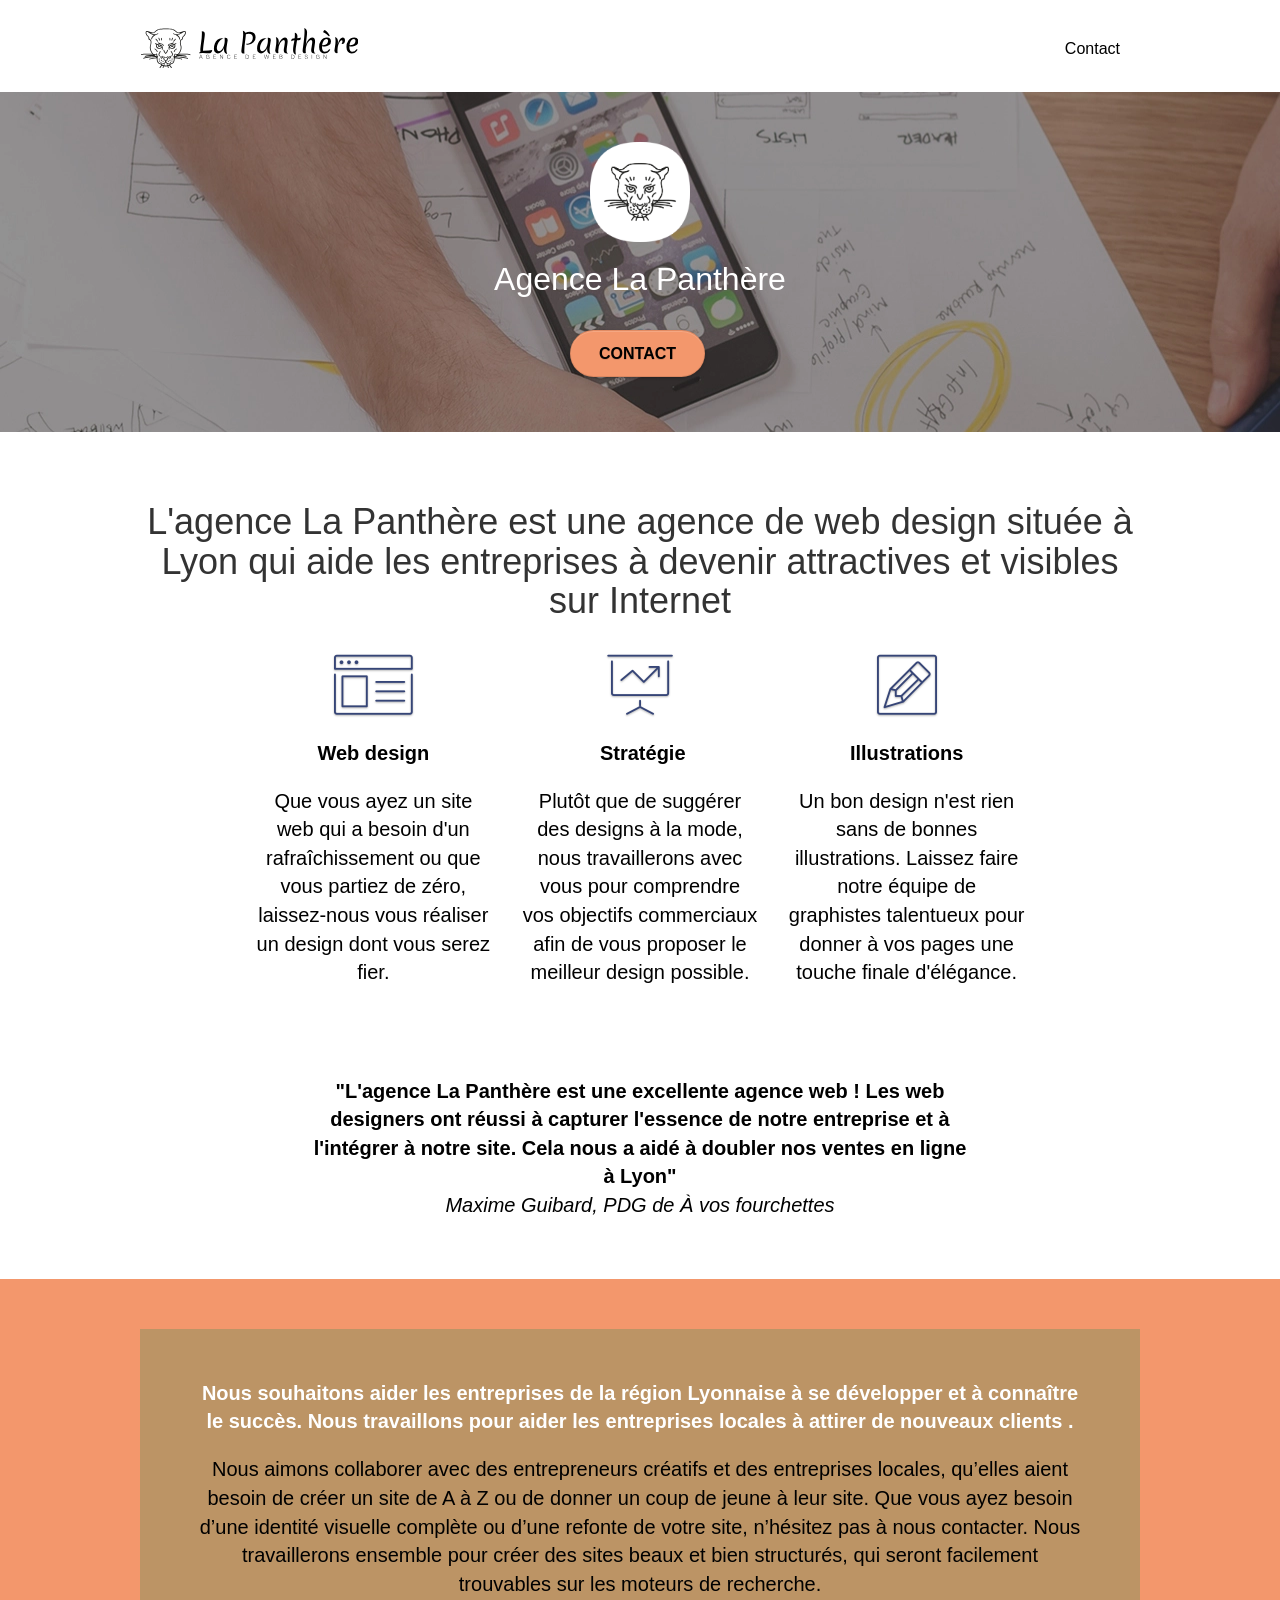
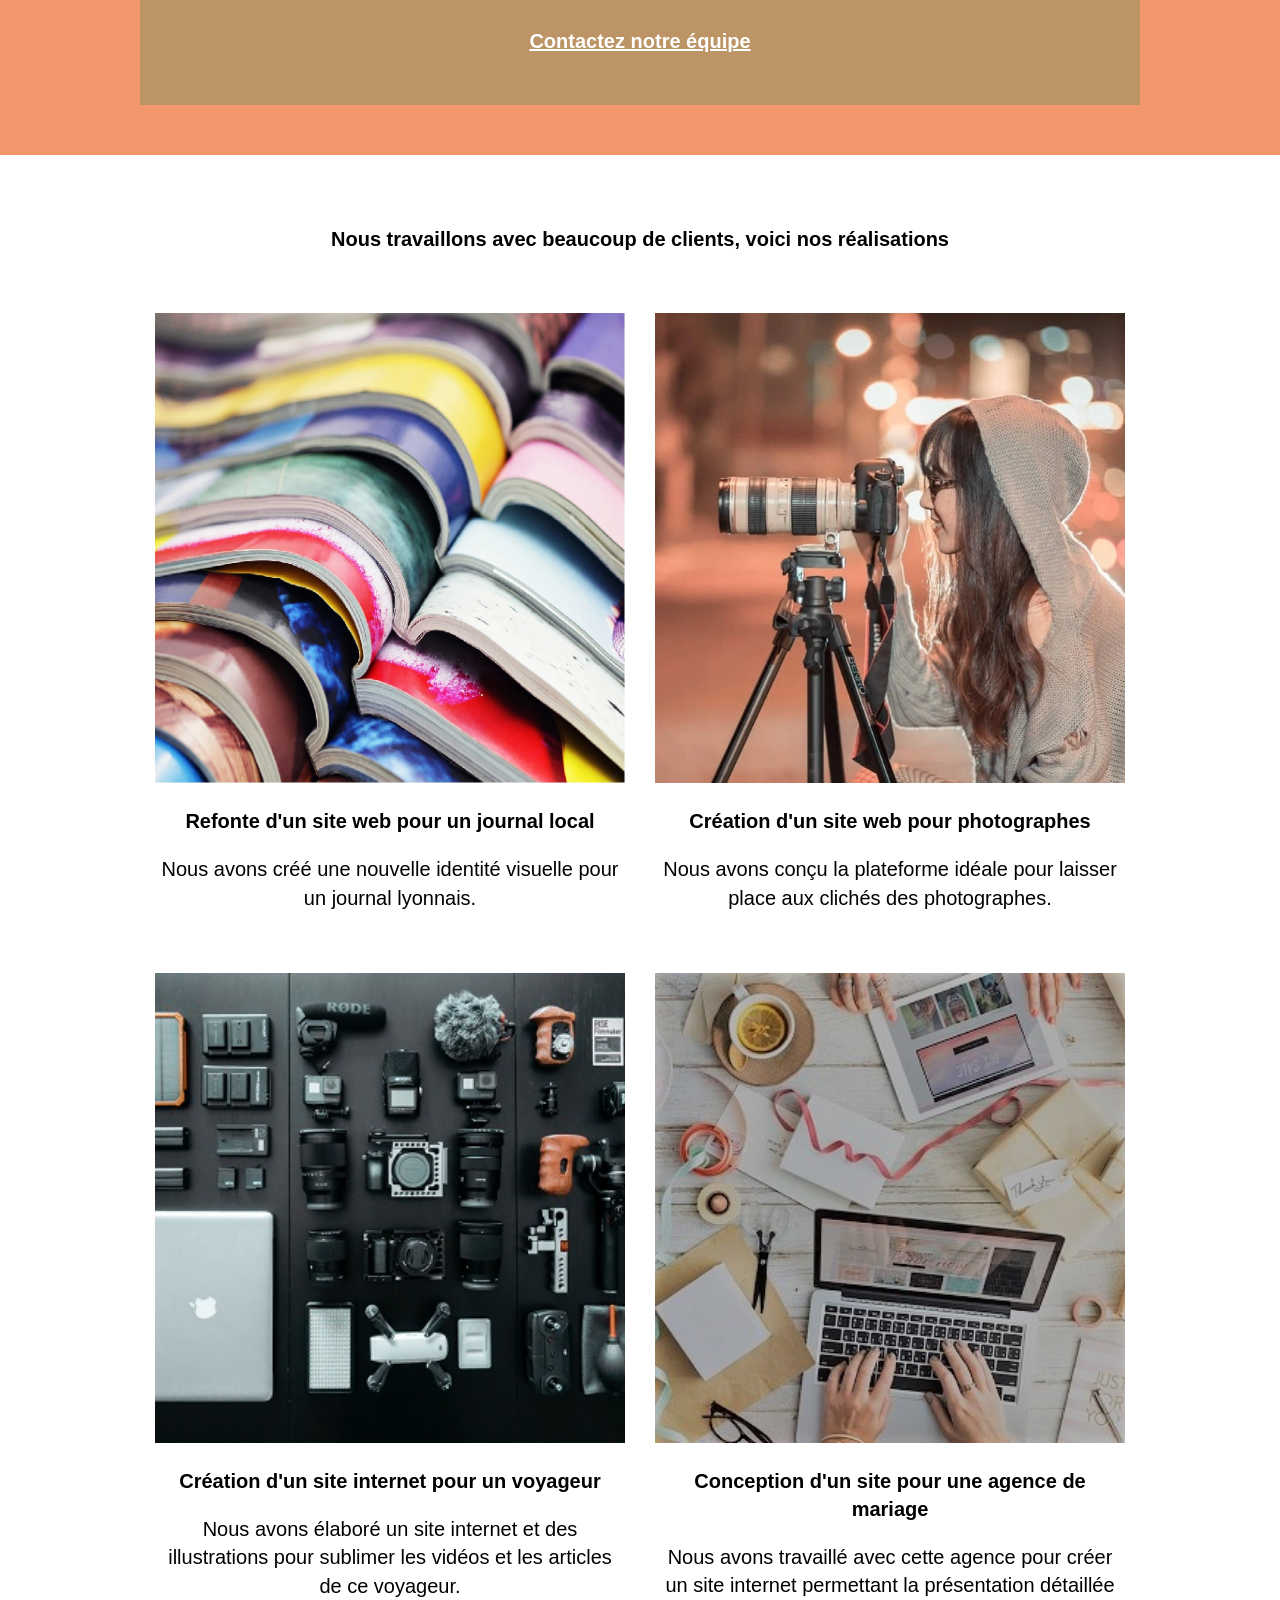
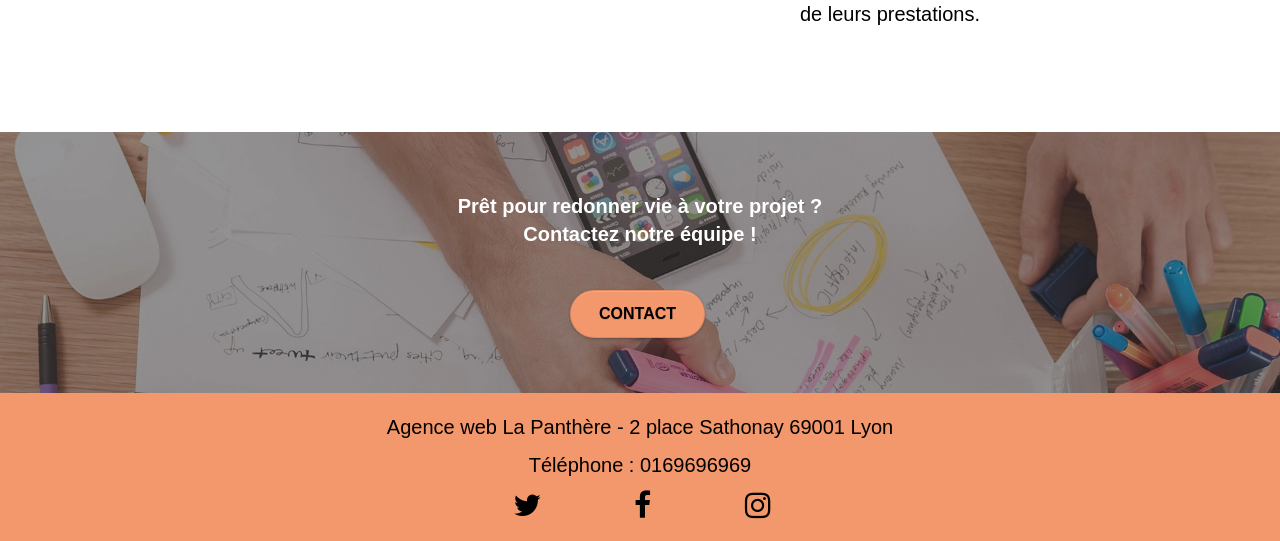
<file: index.html>
<!DOCTYPE html>
<!-- DOCTYPE était en minuscules -->
<html lang="fr">
  <!-- *1 La langue n'était pas spécifiée -->
  <head>
    <link rel="canonical" href="https://cedpint.github.io/LaPanthere/" />

    <!-- *2 *3 Ajouter le code Google Analytics dans dans la balise "head" + Google search console -->
    <meta charset="utf-8" />
    <!-- *4 Balise n'ayant pas trop d'utilité par contre important pour la localité, trop de mots clés identiques, ajout de a ville -->
    <meta
      name="keywords"
      content="agence web Lyon, création site web, site internet, agence design paris,"
    />

    <!-- *5 Une balise meta name avec un descriptif du site et sa localité ont été ajoutés -->
    <meta
      name="description"
      content="L'agence La Panthere est une agence de web design basée à Lyon qui aide les entreprises à devenir attractives et visibles sur Internet"
    />
    <meta
      name="viewport"
      content="width=device-width, initial-scale=1.0, viewport-fit=cover"
    />
    <link rel="shortcut icon" type="image/png" href="favicon.jpg" />

    <link rel="stylesheet" type="text/css" href="./css/bootstrap.css" />
    <link rel="stylesheet" type="text/css" href="style.css" />
    <link rel="stylesheet" type="text/css" href="./css/font-awesome.css" />
    <link rel="stylesheet" type="text/css" href="./css/et-line.css" />

    <script src="./js/jquery-2.1.0.js"></script>
    <script src="./js/bootstrap.js"></script>
    <script src="./js/blocs.js"></script>
    <script src="./js/jquery.touchSwipe.js" defer></script>
    <script src="./js/gmaps.js"></script>

    <title>Agence-La-Panthere</title>
    <!-- *6 Il y avait un point au lieu du nom de la page  -->

    <!-- Analytics -->

    <!-- Analytics END -->
  </head>
  <body>
    <!-- *7 Ajout d'un header qui était inexistant -->
    <header>
      <!-- Principal conteneur -->
      <div class="page-container">
        <!-- bloc-0 -->
        <div class="bloc bgc-white l-bloc" id="bloc-0">
          <div class="container bloc-sm">
            <nav class="navbar row">
              <div class="navbar-header">
                <!-- *8 INTERDIT BLACK-HAT
                <div class="keywords" style="color: #cccccc; font-size: 1px">
                Agence web à paris, stratégie web, web design, illustrations,
                design de site web, site web, web, internet, site internet, site
              </div> -->
                <a class="navbar-brand" href="index.html">
                  <img
                    src="img/agence-la-panthere-monochrome.svg"
                    alt="Logo agence la panthère"
                    height="40"
                  />
                </a>
                <!-- *9 INTERDIT BLACK-HAT 
                <div class="keywords" style="color: #cccccc; font-size: 1px">
                Agence web à paris, stratégie web, web design, illustrations,
                design de site web, site web, web, internet, site internet, site
              </div> -->

                <button
                  id="nav-toggle"
                  type="button"
                  class="ui-navbar-toggle navbar-toggle"
                  data-toggle="collapse"
                  data-target=".navbar-1"
                >
                  <span class="sr-only">Toggle navigation</span
                  ><span class="icon-bar"></span><span class="icon-bar"></span
                  ><span class="icon-bar"></span>
                </button>
              </div>

              <div
                class="collapse navbar-collapse navbar-1 special-dropdown-nav"
              >
                <ul class="site-navigation nav navbar-nav">
                  <!-- *10 INUTILE CAR NOUS SOMMES DEJA SUR L'ACCUEIL
                  <li>
                    <a href="index.html">Accueil</a>
                  </li>-->
                  <li>
                    <!-- *11 "page2" remplacé par "contact" -->
                    <a href="contact.html">Contact</a>
                  </li>
                </ul>
              </div>
            </nav>
          </div>
        </div>
        <!-- bloc-0 END -->
      </div>
    </header>
    <!-- bloc-1-presentation -->
    <div
      class="bloc bgc-dark-slate-blue bg-banniere d-bloc bg-t-edge bloc-bg-texture texture-paper b-parallax"
      id="bloc-1-hero"
    >
      <div class="container bloc-lg">
        <div class="row tight-width-whitespace">
          <div class="col-sm-12">
            <img
              src="img/logo.png"
              class="center-block image-resize-mode"
              width="100"
              alt="Agence La Panthère, agence web paris, création logo paris"
            />
            <h1 class="text-center hero-bloc-text tc-white">
              Agence La Panthère
            </h1>
            <!-- Répétitif car lien redirection redondant + très rare de voir un "Contact" dès le haut du site-->
            <div class="text-center">
              <a
                href="contact.html"
                class="btn btn-lg btn-clean btn-rd cta-hero btn-atomic-tangerine"
                id="cta-hero"
                >Contact</a
              >
            </div>
          </div>
        </div>
      </div>
    </div>
    <!-- bloc-1-presentation END -->

    <!-- bloc-2-services -->
    <div class="bloc bgc-white l-bloc" id="bloc-2-services">
      <div class="container bloc-md">
        <div class="row">
          <div class="col-sm-12 text-center">
            <h1>
              <!-- *12 Il y avait une image à la place du texte + ajout de "située à Lyon" -->
              L'agence La Panthère est une agence de web design située à Lyon
              qui aide les entreprises à devenir attractives et visibles sur
              Internet
            </h1>
          </div>
        </div>
        <div class="row voffset-lg med-width-whitespace">
          <div class="col-sm-4">
            <div class="text-center">
              <span
                class="et-icon-browser sm-shadow icon-dark-slate-blue icons icon-lg"
              ></span>
            </div>
            <h2 class="mg-md text-center">Web design</h2>
            <!-- *13 J'ai remplacé les h3 par des h2 -->
            <p class="text-center">
              Que vous ayez un site web qui a besoin d'un rafraîchissement ou
              que vous partiez de zéro, laissez-nous vous réaliser un design
              dont vous serez fier.
            </p>
          </div>
          <div class="col-sm-4">
            <div class="text-center">
              <span
                class="et-icon-presentation sm-shadow icon-dark-slate-blue icons icon-lg"
              ></span>
            </div>
            <h2 class="mg-md text-center">&nbsp;Stratégie</h2>
            <p class="text-center">
              Plutôt que de suggérer des designs à la mode, nous travaillerons
              avec vous pour comprendre vos objectifs commerciaux afin de vous
              proposer le meilleur design possible.<br />
            </p>
          </div>
          <div class="col-sm-4">
            <div class="text-center">
              <span
                class="et-icon-edit sm-shadow icon-dark-slate-blue icons icon-lg"
              ></span>
            </div>
            <h2 class="mg-md text-center">Illustrations</h2>
            <p class="text-center">
              Un bon design n'est rien sans de bonnes illustrations. Laissez
              faire notre équipe de graphistes talentueux pour donner à vos
              pages une touche finale d'élégance.
            </p>
          </div>
        </div>
        <div class="row voffset-lg voffset">
          <div class="col-xs-12 col-md-8 col-md-offset-2 text-center">
            <!-- *14 Pas d'images de texte, ajout d'un texte
              <img
                alt="agence web, agence web paris, web design paris, stratégie web"
                src="img/citation.png"
              /> -->
            <p>
              <strong
                >"L'agence La Panthère est une excellente agence web ! Les web
                designers ont réussi à capturer l'essence de notre entreprise et
                à l'intégrer à notre site. Cela nous a aidé à doubler nos ventes
                en ligne à Lyon"</strong
              >
              <span>Maxime Guibard, PDG de À vos fourchettes</span>
            </p>
          </div>
        </div>
      </div>
    </div>
    <!-- bloc-2-services END -->

    <!-- bloc-3-what-i-do -->
    <div
      class="bloc tc-white bgc-atomic-tangerine bg-presentation d-bloc bloc-bg-texture texture-paper b-parallax"
      id="bloc-3-what-i-do"
    >
      <div class="container bloc-lg">
        <div class="row tight-width-whitespace black-background">
          <div class="col-sm-12">
            <h2 class="mg-md text-center tc-white">
              Nous souhaitons aider les entreprises de la région Lyonnaise à se
              développer et à connaître le succès. Nous travaillons pour aider
              les entreprises locales à attirer de nouveaux clients .<br />
            </h2>
            <p class="text-center white">
              Nous aimons collaborer avec des entrepreneurs créatifs et des
              entreprises locales, qu’elles aient besoin de créer un site de A à
              Z ou de donner un coup de jeune à leur site. Que vous ayez besoin
              d’une identité visuelle complète ou d’une refonte de votre site,
              n’hésitez pas à nous contacter. Nous travaillerons ensemble pour
              créer des sites beaux et bien structurés, qui seront facilement
              trouvables sur les moteurs de recherche.
              <br /><br /><a class="ltc-white bold-link" href="contact.html"
                >Contactez notre équipe</a
              ><br />
            </p>
          </div>
        </div>
      </div>
    </div>
    <!-- bloc-3-what-i-do END -->

    <!-- bloc-4-portfolio -->
    <div
      class="bloc bgc-white bg-lines-h2-bg bg-repeat l-bloc"
      id="bloc-4-portfolio"
    >
      <div class="container bloc-lg">
        <div class="row">
          <div class="col-sm-12 text-center">
            <!-- *15 Pas d'images de texte, ajout d'un texte 
                <img
                alt="agence web, agence web paris, web design paris, stratégie web"
                src="img/title2.png"
              />-->
            <h2>
              Nous travaillons avec beaucoup de clients, voici nos réalisations
            </h2>
          </div>
        </div>
        <div class="row tight-width-whitespace portfolio-row">
          <div class="col-sm-6">
            <a
              href="#"
              data-lightbox="img/1.webp"
              data-gallery-id="gallery-1"
              data-caption="Refonte d'un site web pour un journal local"
              data-frame="snapshot-lb"
              ><img
                src="img/1.webp"
                alt="paris web design logo agence web meilleure agence et refonte site web journal"
                class="img-responsive portfolio-thumb"
            /></a>
            <h2 class="mg-md text-center">
              Refonte d'un site web pour un journal local
            </h2>
            <p class="text-center">
              Nous avons créé une nouvelle identité visuelle pour un journal
              lyonnais.
            </p>
          </div>
          <div class="col-sm-6">
            <a
              href="#"
              data-lightbox="img/2.webp"
              data-gallery-id="gallery-1"
              data-caption="Création d'un site web pour photographes"
              data-frame="snapshot-lb"
              ><img
                src="img/2.webp"
                class="img-responsive portfolio-thumb"
                alt="paris web design logo agence web meilleure agence, Création d'un site web pour photographes"
            /></a>
            <h2 class="mg-md text-center">
              Création d'un site web pour photographes
            </h2>
            <p class="text-center">
              Nous avons conçu la plateforme idéale pour laisser place aux
              clichés des photographes.
            </p>
          </div>
        </div>
        <div class="row tight-width-whitespace portfolio-row">
          <div class="col-sm-6">
            <a
              href="#"
              data-lightbox="img/3.webp"
              data-gallery-id="gallery-1"
              data-caption="Création d'un site internet pour un voyageur"
              data-frame="snapshot-lb"
              ><img
                src="img/3.webp"
                class="img-responsive portfolio-thumb"
                alt="paris web design logo agence web meilleure agence, Création d'un site web pour voyageur"
            /></a>
            <h2 class="mg-md text-center">
              Création d'un site internet pour un voyageur
            </h2>
            <p class="text-center">
              Nous avons élaboré un site internet et des illustrations pour
              sublimer les vidéos et les articles de ce voyageur.
            </p>
          </div>
          <div class="col-sm-6">
            <a
              href="#"
              data-lightbox="img/4.webp"
              data-gallery-id="gallery-1"
              data-caption="Conception d'un site pour une agence de mariage"
              data-frame="snapshot-lb"
              ><img
                src="img/4.webp"
                class="img-responsive portfolio-thumb"
                alt="paris web design logo agence web meilleure agence, Création d'un site web pour agence de mariage"
            /></a>
            <h2 class="mg-md text-center">
              Conception d'un site pour une agence de mariage
            </h2>
            <p class="text-center">
              Nous avons travaillé avec cette agence pour créer un site internet
              permettant la présentation détaillée de leurs prestations.
            </p>
          </div>
        </div>
      </div>
    </div>
    <!-- bloc-4-portfolio END -->

    <!-- bloc-5-cta -->
    <div
      class="bloc bgc-dark-slate-blue bg-banniere d-bloc bloc-bg-texture texture-paper"
      id="bloc-5-cta"
    >
      <div class="container bloc-lg">
        <div class="row">
          <h2 class="mg-md text-center tc-white">
            Prêt pour redonner vie à votre projet ?<br />Contactez notre équipe
            !
          </h2>
          <div class="col-sm-12 text-center">
            <a
              href="contact.html"
              class="btn btn-atomic-tangerine btn-clean btn-rd btn-lg cta-hero"
              >Contact</a
            >
          </div>
        </div>
      </div>
    </div>
    <!-- bloc-5-cta END -->

    <!-- Footer - bloc-8 -->
    <div class="bloc bgc-atomic-tangerine d-bloc" id="bloc-8">
      <div class="container bloc-sm">
        <div class="row">
          <div class="col-sm-12">
            <p class="text-center white">
              Agence web La Panthère - 2 place Sathonay 69001 Lyon
            </p>
            <p class="text-center white">Téléphone : 0169696969</p>

            <div class="row row-no-gutters social">
              <div class="col-sm-3">
                <div class="text-center">
                  <!-- *16 Des titres ont été ajoutés car problème de liens vides
                      À therme il faudra mettre les bons liens au lieu du #-->
                  <a
                    class="social"
                    href="#"
                    aria-label="Compte Twitter Agence La Panthère"
                    ><span class="fa fa-twitter icon-md"></span
                  ></a>
                </div>
              </div>
              <div class="col-sm-3">
                <div class="text-center">
                  <a
                    class="social"
                    href="#"
                    aria-label="Compte Facebook Agence La Panthère"
                    ><span class="fa fa-facebook icon-md"></span
                  ></a>
                </div>
              </div>
              <!-- *17 Retiré car rien à voir avec les réseaux sociaux
                  <div class="col-sm-3">
                  <div class="text-center">
                    <a class="social" href="index.html"
                      ><span class="fa fa-dribbble icon-md"></span
                    ></a>
                  </div>
                </div> -->
              <div class="col-sm-3">
                <div class="text-center">
                  <a
                    class="social"
                    href="#"
                    aria-label="Compte Instagram Agence La Panthère"
                    ><span class="fa fa-instagram icon-md"></span
                  ></a>
                </div>
              </div>

              <!-- *18 Inutile
                <div class="keywords" style="color: #f3976c">
                  Agence web à paris, stratégie web, web design, illustrations,
                  design de site web, site web, web, internet, site internet,
                  site
                </div>
              </div>-->
              <!-- Inutiles 
              <div class="row">
                <div class="col-sm-4">
                  *19 Partenaires
                  <ul>
                    <li><a href="voiture.com">voiture.com</a></li>
                    <li><a href="pizza.com">pizza.com</a></li>
                    <li><a href="matoiture.com">matoiture.com</a></li>
                    <li><a href="immobilierseo.com">immobilierseo.com</a></li>
                  </ul>
                </div>
                <div class="col-sm-4">
                  *20 Annuaires liste 1
                  <ul>
                    <li><a href="annuaireagence.com">annuaireagence.com</a></li>
                    <li><a href="annuaireseo.com">annuaireseo.com</a></li>
                    <li>
                      <a href="annuairemarketing.com">annuairemarketing.com</a>
                    </li>
                    <li><a href="123seoture.com">123seo.com</a></li>
                    <li><a href="123site.com">123site.com</a></li>
                    <li>
                      <a href="annuairewordpress.com">annuairewordpress.com</a>
                    </li>
                    <li><a href="listeagence.com">listeagence.com</a></li>
                    <li>
                      <a href="meilleuresagencesparis.com"
                        >meilleuresagencesparis.com</a
                      >
                    </li>
                    <li><a href="listeseo.com">listeseo.com</a></li>
                  </ul>
                </div>
                <div class="col-sm-4">
                  Annuaires liste 2
                  <ul>
                    <li><a href="betterseo.com">betterseo.com</a></li>
                    <li><a href="ameliorerseo.com">ameliorerseo.com</a></li>
                    <li><a href="seojuicelien.com">seojuicelien.com</a></li>
                    <li><a href="meilleursliens.com">meilleursliens.com</a></li>
                    <li><a href="liensagogo.com">liensagogo.com</a></li>
                    <li><a href="backlink.com">backlink.com</a></li>
                    <li>
                      <a href="linkjuiceannuaire.com">linkjuiceannuaire.com</a>
                    </li>
                    <li>
                      <a href="remontersurgoogle.com">remontersurgoogle.com</a>
                    </li>
                    <li><a href="vraiseofiable.com">vraiseofiable.com</a></li>
                  </ul>
                </div>  
              </div>
            </div> -->
            </div>
          </div>
        </div>
      </div>
      <!-- Footer - bloc-8 END -->
    </div>
    <!-- Principal conteneur END -->
  </body>
</html>
</file>
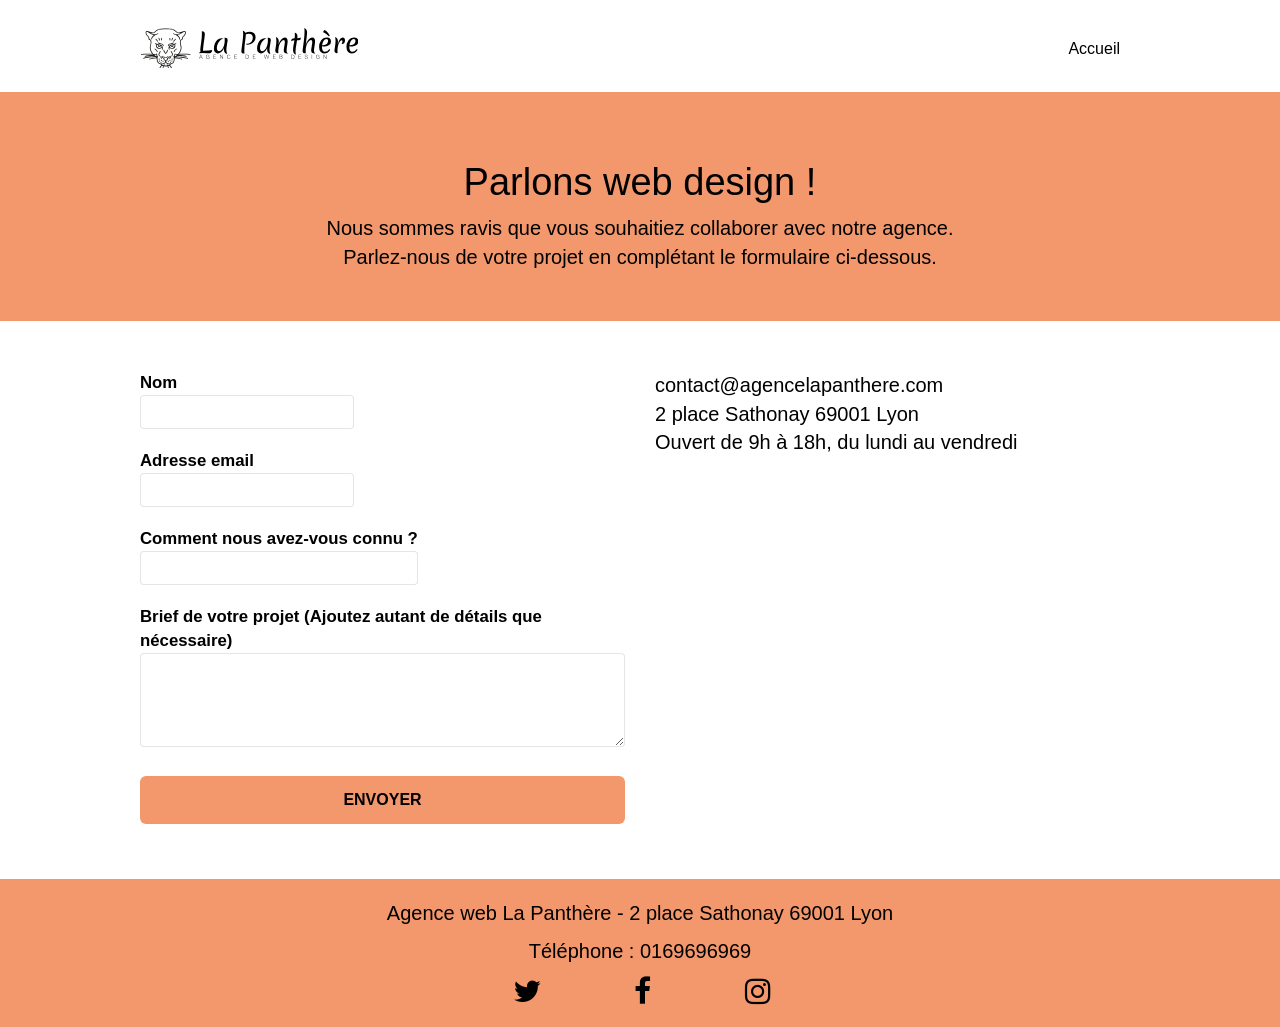
<file: contact.html>
<!DOCTYPE html>
<html lang="fr">
  <!-- *1 La langue n'était pas spécifiée -->
  <head>
    <link
      rel="canonical"
      href="https://cedpint.github.io/LaPanthere/contact.html"
    />

    <meta charset="utf-8" />
    <!-- *4 Balise n'ayant pas trop d'utilité par contre important pour la localité, trop de mots clés identiques, ajout de a ville -->
    <meta
      name="keywords"
      content="agence web Lyon, création site web, site internet, agence design"
    />
    <!-- *2 *3 Ajouter le code Google Analytics dans dans la balise "head" + Google search console -->

    <!-- *5 Ajout d'une description -->
    <meta
      name="description"
      content="Page contact de l'Agence web design La Panthère"
    />
    <meta
      name="viewport"
      content="width=device-width, initial-scale=1.0, viewport-fit=cover"
    />
    <link rel="shortcut icon" type="image/png" href="favicon.jpg" />

    <link rel="stylesheet" type="text/css" href="./css/bootstrap.css" />
    <link rel="stylesheet" type="text/css" href="style.css" />
    <link rel="stylesheet" type="text/css" href="./css/font-awesome.css" />
    <link rel="stylesheet" type="text/css" href="./css/et-line.css" />

    <script src="./js/jquery-2.1.0.js"></script>
    <script src="./js/bootstrap.js"></script>
    <script src="./js/blocs.js"></script>
    <script src="./js/jqBootstrapValidation.js"></script>
    <script src="./js/formHandler.js"></script>
    <title>Contact</title>
  </head>
  <body>
    <!-- Principal conteneur -->
    <div class="page-container">
      <!-- bloc-0 -->
      <div class="bloc bgc-white l-bloc" id="bloc-0">
        <div class="container bloc-sm">
          <nav class="navbar row">
            <div class="navbar-header">
              <!-- *8 INTERDIT BLACK-HAT
                <div class="keywords" style="color: #cccccc; font-size: 1px">
                Agence web à paris, stratégie web, web design, illustrations,
                design de site web, site web, web, internet, site internet, site
              </div> -->
              <a class="navbar-brand" href="index.html"
                ><img
                  src="img/agence-la-panthere-monochrome.svg"
                  alt="Logo agence la panthère"
                  height="40"
              /></a>
              <!-- *9 INTERDIT BLACK-HAT 
                <div class="keywords" style="color: #cccccc; font-size: 1px">
                Agence web à paris, stratégie web, web design, illustrations,
                design de site web, site web, web, internet, site internet, site
              </div> -->

              <button
                id="nav-toggle"
                type="button"
                class="ui-navbar-toggle navbar-toggle"
                data-toggle="collapse"
                data-target=".navbar-1"
              >
                <span class="sr-only">Accueil</span
                ><span class="icon-bar"></span><span class="icon-bar"></span
                ><span class="icon-bar"></span>
              </button>
            </div>
            <div class="collapse navbar-collapse navbar-1 special-dropdown-nav">
              <ul class="site-navigation nav navbar-nav">
                <li>
                  <a href="index.html">Accueil</a>
                </li>
                <!-- *10 Inutile car nous sommes déjà sur la page contact
                <li> 
                  <a href="contact.html">Contact</a>
                </li> -->
              </ul>
            </div>
          </nav>
        </div>
      </div>
      <!-- bloc-0 END -->

      <!-- bloc-6 -->
      <div
        class="bloc bg-dots-bg bg-repeat bgc-atomic-tangerine d-bloc bloc-bg-texture texture-paper"
        id="bloc-6"
      >
        <div class="container bloc-lg">
          <div class="row">
            <div class="col-sm-12">
              <h1 class="text-center hero-bloc-text tc-black">
                Parlons web design !
              </h1>
              <p class="text-center mg-lg tc-black tight-width-whitespace">
                Nous sommes ravis que vous souhaitiez collaborer avec notre
                agence.<br />
                Parlez-nous de votre projet en complétant le formulaire
                ci-dessous.
              </p>
            </div>
          </div>
        </div>
      </div>
      <!-- bloc-6 END -->

      <!-- bloc-7 -->
      <div class="bloc bgc-white l-bloc" id="bloc-7">
        <div class="container bloc-lg">
          <div class="row">
            <div class="col-sm-6">
              <form id="form_1" novalidate>
                <!-- *21 Les labels étaient mal écrits -->

                <div class="form-group">
                  <label>
                    Nom
                    <input id="name" class="form-control" required />
                  </label>
                </div>

                <div class="form-group">
                  <label>
                    Adresse email
                    <input
                      id="email"
                      class="form-control"
                      type="email"
                      required
                    />
                  </label>
                </div>

                <div class="form-group">
                  <label>
                    Comment nous avez-vous connu ?
                    <input
                      class="form-control"
                      type="email"
                      required
                      id="input_504"
                    />
                  </label>
                </div>

                <div class="form-group">
                  <label>
                    Brief de votre projet (Ajoutez autant de détails que
                    nécessaire)<br />
                    <textarea
                      id="message"
                      class="form-control"
                      rows="4"
                      cols="50"
                      required
                    >
                    </textarea>
                  </label>
                </div>

                <button
                  class="bloc-button btn btn-lg btn-block cta-hero btn-atomic-tangerine"
                  type="submit"
                >
                  Envoyer
                </button>
              </form>
            </div>

            <div class="col-sm-6">
              <p>
                contact@agencelapanthere.com<br />2 place Sathonay 69001 Lyon<br />Ouvert
                de 9h à 18h, du lundi au vendredi<br />
              </p>
            </div>
          </div>
        </div>
      </div>
      <!-- bloc-7 END -->

      <!-- ScrollToTop Button -->
      <button
        class="bloc-button btn btn-d scrollToTop"
        onclick="scrollToTarget('1')"
      >
        <span class="fa fa-chevron-up"></span>
      </button>
      <!-- ScrollToTop Button END-->

      <!-- Footer - bloc-8 -->
      <div class="bloc bgc-atomic-tangerine d-bloc" id="bloc-8">
        <div class="container bloc-sm">
          <div class="row">
            <div class="col-sm-12">
              <p class="text-center white">
                Agence web La Panthère - 2 place Sathonay 69001 Lyon
              </p>
              <p class="text-center white">Téléphone : 0169696969</p>

              <div class="row row-no-gutters social">
                <div class="col-sm-3">
                  <div class="text-center">
                    <!--  Des titres ont été ajoutés car problème de liens vides
                      À therme il faudra mettre les bons liens au lieu du #-->
                    <a
                      class="social"
                      href="#"
                      aria-label="Compte Twitter Agence La Panthère"
                      ><span class="fa fa-twitter icon-md"></span
                    ></a>
                  </div>
                </div>
                <div class="col-sm-3">
                  <div class="text-center">
                    <a
                      class="social"
                      href="#"
                      aria-label="Compte Facebook Agence La Panthère"
                      ><span class="fa fa-facebook icon-md"></span
                    ></a>
                  </div>
                </div>
                <!-- *22 Retiré car rien à voir avec les réseaux sociaux
                  <div class="col-sm-3">
                  <div class="text-center">
                    <a class="social" href="index.html"
                      ><span class="fa fa-dribbble icon-md"></span
                    ></a>
                  </div>
                </div> -->
                <div class="col-sm-3">
                  <div class="text-center">
                    <a
                      class="social"
                      href="#"
                      aria-label="Compte Instagram Agence La Panthère"
                      ><span class="fa fa-instagram icon-md"></span
                    ></a>
                  </div>
                </div>

                <!-- *4 Inutile
                <div class="keywords" style="color: #f3976c">
                  Agence web à paris, stratégie web, web design, illustrations,
                  design de site web, site web, web, internet, site internet,
                  site
                </div>
              </div>-->
                <!-- Inutiles 
              <div class="row">
                <div class="col-sm-4">
                  *19 Partenaires
                  <ul>
                    <li><a href="voiture.com">voiture.com</a></li>
                    <li><a href="pizza.com">pizza.com</a></li>
                    <li><a href="matoiture.com">matoiture.com</a></li>
                    <li><a href="immobilierseo.com">immobilierseo.com</a></li>
                  </ul>
                </div>
                <div class="col-sm-4">
                  *20 Annuaires liste 1
                  <ul>
                    <li><a href="annuaireagence.com">annuaireagence.com</a></li>
                    <li><a href="annuaireseo.com">annuaireseo.com</a></li>
                    <li>
                      <a href="annuairemarketing.com">annuairemarketing.com</a>
                    </li>
                    <li><a href="123seoture.com">123seo.com</a></li>
                    <li><a href="123site.com">123site.com</a></li>
                    <li>
                      <a href="annuairewordpress.com">annuairewordpress.com</a>
                    </li>
                    <li><a href="listeagence.com">listeagence.com</a></li>
                    <li>
                      <a href="meilleuresagencesparis.com"
                        >meilleuresagencesparis.com</a
                      >
                    </li>
                    <li><a href="listeseo.com">listeseo.com</a></li>
                  </ul>
                </div>
                <div class="col-sm-4">
                  Annuaires liste 2
                  <ul>
                    <li><a href="betterseo.com">betterseo.com</a></li>
                    <li><a href="ameliorerseo.com">ameliorerseo.com</a></li>
                    <li><a href="seojuicelien.com">seojuicelien.com</a></li>
                    <li><a href="meilleursliens.com">meilleursliens.com</a></li>
                    <li><a href="liensagogo.com">liensagogo.com</a></li>
                    <li><a href="backlink.com">backlink.com</a></li>
                    <li>
                      <a href="linkjuiceannuaire.com">linkjuiceannuaire.com</a>
                    </li>
                    <li>
                      <a href="remontersurgoogle.com">remontersurgoogle.com</a>
                    </li>
                    <li><a href="vraiseofiable.com">vraiseofiable.com</a></li>
                  </ul>
                </div>  
              </div>
            </div> -->
              </div>
            </div>
          </div>
        </div>
      </div>
      <!-- Footer - bloc-8 END -->
    </div>
    <!-- Principal conteneur END -->
  </body>
</html>
</file>
<file: style.css>
body {
  margin: 0;
  padding: 0;
  background: #fff;
  overflow-x: hidden;
  -webkit-font-smoothing: antialiased;
  -moz-osx-font-smoothing: grayscale;
}

/* Permet de centrer le logo dans le header 
nav {
  display: flex;
  justify-content: center;
  align-items: center;
  border: 5px solid black;
}*/

a,
button {
  transition: all 0.3s ease-in-out;
  outline: none !important;
}

a:hover {
  text-decoration: none;
  cursor: pointer;
}

#page-loading-blocs-notifaction {
  position: fixed;
  top: 0;
  bottom: 0;
  width: 100%;
  z-index: 100000;
  background: #ffffff url("img/pageload-spinner.gif") no-repeat center center;
}

.bloc {
  width: 100%;
  clear: both;
  background: 50% 50% no-repeat;
  padding: 0 50px;
  -webkit-background-size: cover;
  -moz-background-size: cover;
  -o-background-size: cover;
  background-size: cover;
  position: relative;
}

.bloc .container {
  display: block;
  padding-left: 0;
  padding-right: 0;
}

.bloc img {
  object-fit: cover;
}

.bloc-lg {
  /* Texte mis en noir plus armonieux */
  color: black;
  padding: 50px 50px;
}

.bloc-md {
  /* Texte mis en noir plus armonieux */
  color: black;
  padding: 50px;
}

.bloc-sm {
  padding: 20px 50px;
}

.bg-center,
.bg-l-edge,
.bg-r-edge,
.bg-t-edge,
.bg-b-edge,
.bg-tl-edge,
.bg-bl-edge,
.bg-tr-edge,
.bg-br-edge,
.bg-repeat {
  -webkit-background-size: auto !important;
  -moz-background-size: auto !important;
  -o-background-size: auto !important;
  background-size: auto !important;
}

.bg-repeat {
  background: repeat;
}

.bg-t-edge {
  background: top no-repeat;
}

.bloc-bg-texture::before {
  background-size: 2px 2px;
  position: absolute;
  top: 0;
  bottom: 0;
  left: 0;
  right: 0;
}

/* Retirer car léger problème d'opacité
.texture-paper::before {
  background: url("img/texture-paper.png");
  background-size: 280px 280px;
}*/

.b-parallax {
  background-attachment: fixed;
}

.d-bloc {
  color: rgba(255, 255, 255, 0.7);
}

.d-bloc button:hover {
  color: rgba(255, 255, 255, 0.9);
}

.d-bloc .icon-round,
.d-bloc .icon-square,
.d-bloc .icon-rounded,
.d-bloc .icon-semi-rounded-a,
.d-bloc .icon-semi-rounded-b {
  border-color: rgba(255, 255, 255, 0.9);
}

.d-bloc .divider-h span {
  border-color: rgba(255, 255, 255, 0.2);
}

.d-bloc .a-btn,
.d-bloc .navbar a,
.d-bloc .navbar-brand,
.d-bloc a .icon-sm,
.d-bloc a .icon-md,
.d-bloc a .icon-lg,
.d-bloc a .icon-xl,
.d-bloc h1 a,
.d-bloc h2 a,
.d-bloc h3 a,
.d-bloc h4 a,
.d-bloc h5 a,
.d-bloc h6 a,
.d-bloc p a {
  /* Problème de contraste lié à la couleur passage du blanc au noir*/
  color: black;
}

.d-bloc .a-btn:hover,
.d-bloc .navbar a:hover,
.d-bloc .navbar-brand:hover,
.d-bloc a:hover .icon-sm,
.d-bloc a:hover .icon-md,
.d-bloc a:hover .icon-lg,
.d-bloc a:hover .icon-xl,
.d-bloc h1 a:hover,
.d-bloc h2 a:hover,
.d-bloc h3 a:hover,
.d-bloc h4 a:hover,
.d-bloc h5 a:hover,
.d-bloc h6 a:hover,
.d-bloc p a:hover {
  color: rgba(255, 255, 255, 1);
}

.d-bloc .navbar-toggle .icon-bar {
  background: rgba(255, 255, 255, 1);
}

.d-bloc .btn-wire,
.d-bloc .btn-wire:hover {
  color: rgba(255, 255, 255, 1);
  border-color: rgba(255, 255, 255, 1);
}

.d-bloc .panel {
  color: rgba(0, 0, 0, 0.5);
}

.d-bloc .panel button:hover {
  color: rgba(0, 0, 0, 0.7);
}

.d-bloc .panel icon {
  border-color: rgba(0, 0, 0, 0.7);
}

.d-bloc .panel .divider-h span {
  border-color: rgba(0, 0, 0, 0.1);
}

.d-bloc .panel .a-btn {
  color: rgba(0, 0, 0, 0.6);
}

.d-bloc .panel .a-btn:hover {
  color: rgba(0, 0, 0, 1);
}

.d-bloc .panel .btn-wire,
.d-bloc .panel .btn-wire:hover {
  color: rgba(0, 0, 0, 0.7);
  border-color: rgba(0, 0, 0, 0.3);
}

.d-bloc .panel,
.l-bloc {
  color: rgba(0, 0, 0, 0.5);
}

.d-bloc .panel button:hover,
.l-bloc button:hover {
  color: rgba(0, 0, 0, 0.7);
}

.l-bloc .icon-round,
.l-bloc .icon-square,
.l-bloc .icon-rounded,
.l-bloc .icon-semi-rounded-a,
.l-bloc .icon-semi-rounded-b {
  border-color: rgba(0, 0, 0, 0.7);
}

.d-bloc .panel .divider-h span,
.l-bloc .divider-h span {
  border-color: rgba(0, 0, 0, 0.1);
}

.d-bloc .panel .a-btn,
.l-bloc .a-btn,
.l-bloc .navbar a,
.l-bloc .navbar-brand,
.l-bloc a .icon-sm,
.l-bloc a .icon-md,
.l-bloc a .icon-lg,
.l-bloc a .icon-xl,
.l-bloc h1 a,
.l-bloc h2 a,
.l-bloc h3 a,
.l-bloc h4 a,
.l-bloc h5 a,
.l-bloc h6 a,
.l-bloc p a {
  color: rgba(0, 0, 0, 0.6);
}

.d-bloc .panel .a-btn:hover,
.l-bloc .a-btn:hover,
.l-bloc .navbar a:hover,
.l-bloc .navbar-brand:hover,
.l-bloc a:hover .icon-sm,
.l-bloc a:hover .icon-md,
.l-bloc a:hover .icon-lg,
.l-bloc a:hover .icon-xl,
.l-bloc h1 a:hover,
.l-bloc h2 a:hover,
.l-bloc h3 a:hover,
.l-bloc h4 a:hover,
.l-bloc h5 a:hover,
.l-bloc h6 a:hover,
.l-bloc p a:hover {
  color: rgba(0, 0, 0, 1);
}

.l-bloc .navbar-toggle .icon-bar {
  color: rgba(0, 0, 0, 0.6);
}

.d-bloc .panel .btn-wire,
.d-bloc .panel .btn-wire:hover,
.l-bloc .btn-wire,
.l-bloc .btn-wire:hover {
  color: rgba(0, 0, 0, 0.7);
  border-color: rgba(0, 0, 0, 0.3);
}

.voffset {
  margin-top: 30px;
}

.voffset-lg {
  margin-top: 80px;
}

.row-no-gutters {
  display: flex;
  justify-content: space-evenly;
  padding-left: 5px;
  margin-right: 0;
  margin-left: 0;
}

.row.row-no-gutters > [class^="col-"],
.row.row-no-gutters > [class*=" col-"] {
  padding-right: 0;
  padding-left: 0;
}

#bloc-1-hero h1 {
  font-size: 32px;
}

.navbar {
  margin-bottom: 0;
  z-index: 1;
}

.navbar-brand {
  height: auto;
  padding: 3px 15px;
  font-size: 25px;
  font-weight: normal;
  font-weight: 600;
  line-height: 44px;
}

.navbar-brand img {
  max-height: 200px;
  margin: 0 5px 0 0;
  display: inline;
}

.navbar-brand img[src$="svg"] {
  min-width: 100px;
}

.nav-center .navbar-brand img {
  margin: 0;
}

.navbar .nav {
  padding-top: 2px;
  margin-right: -16px;
  float: right;
  z-index: 1;
}

.nav > li {
  float: left;
  margin-top: 4px;
  font-size: 16px;
}

.navbar-nav .open .dropdown-menu > li > a {
  text-align: inherit;
}

.nav > li a:hover,
.nav > li a:focus {
  background: transparent;
}

.navbar-toggle {
  margin: 10px 10px 0 0;
  border: 0px;
}

.navbar-toggle:hover {
  background: transparent !important;
}

.navbar-toggle .icon-bar {
  background-color: rgba(0, 0, 0, 0.5);
  width: 26px;
}

.nav-invert .navbar .nav {
  float: left;
}

.nav-invert .navbar-header,
.nav-invert .navbar-brand {
  float: right;
  position: relative;
  z-index: 2;
}

.row-tight-width-whitespace h1 {
  color: white;
}

/*#bloc-7 {
  display: flex;
  flex-direction: row;
  justify-content: center;
  border: 4px solid red;
}*/

.form-group {
  font-size: larger;
}

@media (min-width: 768px) {
  .site-navigation {
    position: absolute;
    top: 50%;
    right: 20px;
    transform: translate(0, -50%);
    -webkit-transform: translateY(-50%);
  }
  .nav > li .dropdown-menu a,
  .nav > li .dropdown-menu a:hover {
    color: #484848;
  }
  .nav-invert .site-navigation {
    left: 0;
    right: 0;
  }
  .nav-center {
    text-align: center;
  }

  /* Erreur de css il y avait un point qui trainait */
  .nav-center .navbar-header {
    width: 100%;
  }

  .nav-center .navbar-header,
  .nav-center .navbar-brand,
  .nav-center .nav > li {
    float: none;
    display: inline-block;
  }
  .nav-center .site-navigation {
    position: relative;
    width: 100%;
    right: 0;
    margin-right: 0px;
    margin-top: 20px;
  }
  .nav-center.mini-nav .navbar-toggle {
    float: none;
    margin: 10px auto 0;
  }
}

.nav > li > .dropdown a {
  text-decoration: none;
  background: none !important;
  display: block;
  padding: 14px 15px;
}

nav .caret {
  margin: 0 5px;
}

.dropdown-menu .dropdown-menu {
  top: -8px;
  left: 100%;
}

.dropdown-menu .dropmenu-flow-right {
  top: 100%;
  left: 0;
  margin-left: -1px;
  border-top-left-radius: 0;
  border-top-right-radius: 0;
}

.dropdown-menu .dropdown span {
  border: 4px solid black;
  border-top-color: transparent;
  border-right-color: transparent;
  border-bottom-color: transparent;
  margin: 6px -5px 0 0 !important;
  float: right;
}

.mg-md {
  margin-top: 10px;
  margin-bottom: 20px;
}

.mg-lg {
  margin-top: 10px;
  margin-bottom: 40px;
}

.btn {
  margin: 0 5px 5px 0;
}

.btn.pull-right {
  margin: 0 0 5px 5px;
}

.btn-d,
.btn-d:hover,
.btn-d:focus {
  color: #fff;
  background: rgba(0, 0, 0, 0.3);
}

button {
  outline: none !important;
}

.btn-rd {
  border-radius: 40px;
}

.btn-clean {
  border: 1px solid rgba(0, 0, 0, 0.08);
  border-bottom-color: rgba(0, 0, 0, 0.1);
  text-shadow: 0 1px 0 rgba(0, 0, 1, 0.1);
  box-shadow: 0 1px 3px rgba(0, 0, 1, 0.25),
    inset 0 1px 0 0 rgba(255, 255, 255, 0.15);
}

.icon-md {
  font-size: 30px !important;
}

.icon-lg {
  font-size: 60px !important;
}

.sm-shadow {
  text-shadow: 0 1px 2px rgba(0, 0, 0, 0.3);
}

.panel-sq,
.panel-sq .panel-heading,
.panel-sq .panel-footer {
  border-radius: 0;
}

.panel-rd {
  border-radius: 30px;
}

.panel-rd .panel-heading {
  border-radius: 29px 29px 0 0;
}

.panel-rd .panel-footer {
  border-radius: 0 0 29px 29px;
}

.form-control {
  border-color: rgba(0, 0, 0, 0.1);
  box-shadow: none;
}

.scrollToTop {
  width: 40px;
  height: 40px;
  position: fixed;
  bottom: 20px;
  right: 20px;
  opacity: 0;
  z-index: 500;
  transition: all 0.3s ease-in-out;
}

.scrollToTop span {
  margin-top: 6px;
}

.showScrollTop {
  font-size: 14px;
  opacity: 1;
}

a[data-lightbox] {
  position: relative;
  display: block;
  text-align: center;
}

a[data-lightbox]:hover::before {
  content: "+";
  font-family: "HelveticaNeue-Light", "Helvetica Neue Light", "Helvetica Neue",
    Helvetica, Arial;
  font-size: 32px;
  width: 50px;
  height: 50px;
  margin-left: -25px;
  border-radius: 50%;
  background: rgba(0, 0, 0, 0.6);
  color: #fff;
  font-weight: 100;
  z-index: 1;
  position: absolute;
  top: 50%;
  transform: translateY(-50%);
  -webkit-transform: translateY(-50%);
}

a[data-lightbox]:hover img {
  opacity: 0.6;
  -webkit-animation-fill-mode: none;
  animation-fill-mode: none;
}

#lightbox-modal {
  display: flex;
  align-items: center;
}

#lightbox-modal .modal-dialog {
  width: 90%;
  max-width: 900px;
  margin: 0 auto 0;
}

#lightbox-modal .modal-dialog img {
  max-height: 90vh;
  margin: 0 auto;
}

.lightbox-caption {
  padding: 20px;
  color: #fff;
  background: rgba(0, 0, 0, 0.5);
  position: absolute;
  left: 15px;
  right: 15px;
  bottom: 5px;
}

.close-lightbox {
  color: #fff;
  font-size: 30px;
  position: absolute;
  top: 20px;
  right: 20px;
  z-index: 20;
  background: rgba(0, 0, 0, 0.5);
  border: none;
  line-height: 30px;
  padding: 0 9px 5px;
  opacity: 0.3;
}

.close-lightbox:hover,
.next-lightbox:hover,
.prev-lightbox:hover {
  opacity: 1;
  color: #fff;
}

.next-lightbox,
.prev-lightbox {
  /* Changement de couleur vers l'orange pour cause de contaste + cohérence code couleur*/
  font-size: 20px;
  color: rgba(7, 7, 7, 0.9);
  background: #f3976c;
  transition: all 0.2s ease-in-out;
  position: absolute;
  top: 45%;
  z-index: 1;
  opacity: 0.8;
}

.next-lightbox {
  padding: 6px 8px 1px 13px;
  right: 25px;
}

.prev-lightbox {
  padding: 6px 13px 1px 10px;
  left: 25px;
}

.snapshot-lb .modal-body {
  padding-bottom: 45px;
}

.snapshot-lb .lightbox-caption {
  padding: 0;
  color: rgba(0, 0, 0, 0.5);
  background: none;
}

/* Weight des h2 plus grande */
h2 {
  font-weight: 900;
}

h1,
h3,
h4,
h5,
h6,
p,
label,
.btn,
a {
  font-family: "helvetica";
  color: black !important;
}

.container {
  max-width: 1000px;
}

.hero-bloc-text {
  font-size: 38px;
}

.hero-bloc-text-sub {
  font-size: 36px;
}

.statement-bloc-text {
  line-height: 26px;
  font-style: italic;
  font-size: 20px;
  text-align: center;
  font-weight: lighter;
  max-width: 520px;
  margin: auto auto auto auto;
}

/* La police était trop petite */
p {
  font-size: 20px;
}

.tight-width-whitespace {
  margin: auto;
}

.h1 {
  font-size: 20px;
  font-family: "Open Sans";
}

.cta-hero {
  margin-top: 22px;
  color: #ffffff !important;
  text-transform: uppercase;
  padding: 12px 28px 12px 28px;
  font-size: 16px;
  font-weight: 700;
}

.social {
  max-width: 400px;
  margin: auto auto auto auto;
}

/* Agrandissement police car petite + permet d'être centrée*/
h2 {
  font-size: 20px;
  line-height: 1.4em;
}

h3 {
  font-size: 15px;
  text-transform: uppercase;
  font-weight: 700;
  color: #333333 !important;
}

.med-width-whitespace {
  max-width: 800px;
  margin: auto auto auto auto;
  box-shadow: 0px 0px 0px #000000;
}

h1 {
  color: #333333 !important;
}

h4 {
  color: #333333 !important;
}

.icons {
  margin-bottom: 14px;
  margin-top: 24px;
}

.white {
  /* Problème de contraste couleur noire à la place du blanc */
  color: black !important;
}

.portfolio-thumb {
  margin-bottom: 24px;
}

.portfolio-row {
  margin-bottom: 44px;
  margin-top: 50px;
}

.avatar {
  box-shadow: 0px 4px 9px rgba(0, 0, 0, 0.3);
}

.black-background {
  background-color: rgba(165, 147, 99, 0.7);
  padding: 40px 40px 40px 40px;
}

.bold-link {
  font-weight: 900;
  text-decoration: underline !important;
}

.bgc-white {
  background-color: #ffffff;
}

.bgc-dark-slate-blue {
  background-color: #364577;
}

.bgc-atomic-tangerine {
  background-color: #f3976c;
}
/* Passage du blanc au noir car problème contraste */
.tc-white {
  color: white !important;
}

/* Passage du blanc au noir car problème contraste */
.tc-black {
  color: black !important;
}

.btn-atomic-tangerine {
  background: #f3976c;
  color: #000000 !important;
}

.btn-atomic-tangerine:hover {
  background: #c27956 !important;
  color: #ffffff !important;
}

.ltc-white {
  color: #ffffff !important;
}

.ltc-white:hover {
  /*Rappel de couleur ajusté à la place d'un gris*/
  color: black !important;
}

.ltc-atomic-tangerine {
  color: #f3976c !important;
}

.ltc-atomic-tangerine:hover {
  color: #c27956 !important;
}

.icon-dark-slate-blue {
  color: #364577 !important;
  border-color: #364577 !important;
}

/**Retiré car pas bon pour l'accesibilité (points en fond)
.bg-dots-bg {
  background-image: url("img/dots-bg.png");
}*/

/*Retiré car pas bon pour l'accesibilité (lignes) 
.bg-lines-h2-bg {
  background-image: url("img/lines-h2-bg.png");
}*/

.bg-banniere {
  background-image: url("img/agence-la-panthere.webp");
}

.bg-presentation {
  background-image: url("img/image-de-presentation.jpeg");
}

@media (max-width: 1024px) {
  .bloc {
    padding-left: 20px;
    padding-right: 20px;
  }
  .bloc.full-width-bloc,
  .bloc-tile-2.full-width-bloc .container,
  .bloc-tile-3.full-width-bloc .container,
  .bloc-tile-4.full-width-bloc .container {
    padding-left: 0;
    padding-right: 0;
  }
}

@media (max-width: 992px) and (min-width: 768px) {
  .navbar .nav {
    max-width: 80%;
  }

  .nav-center.navbar .nav {
    max-width: 100%;
  }
}

@media only screen and (min-width: 768px) and (max-width: 1024px) and (orientation: landscape) {
  .b-parallax {
    background-attachment: scroll;
  }
}

@media only screen and (min-width: 1024px) and (max-width: 1366px) and (-webkit-min-device-pixel-ratio: 1.5) {
  .b-parallax {
    background-attachment: scroll;
  }
}

@media (max-width: 991px) {
  .container {
    width: 90%;
  }
  .b-parallax {
    background-attachment: scroll;
  }
  .page-container,
  #hero-bloc {
    overflow-x: hidden;
    position: relative;
  }

  .bloc-group,
  .bloc-group .bloc {
    display: block;
    width: 100%;
  }
  .bloc-fill-screen .fill-bloc-top-edge,
  .bloc-fill-screen .fill-bloc-bottom-edge {
    padding: 0 20px;
  }
}

@media (max-width: 767px) {
  .navbar {
    display: block;
  }

  /*Size des h1 était trop grande*/
  h1 {
    font-size: 25px;
  }

  /*Size des p était trop petite*/
  p {
    font-size: 15px;
  }

  /* Centrage des photos plus aéré*/
  .portfolio-thumb {
    padding: 30px 30px;
  }

  /*Doublon sur la media querie ci-dessous*/
  .bloc-mob-center-text {
    text-align: center;
  }

  .page-container {
    overflow-x: hidden;
    position: relative;
  }
  h1,
  h2,
  h3,
  h4,
  h5,
  h6,
  p,
  #disqus_thread {
    padding-left: 10px !important;
    padding-right: 10px !important;
  }
  .b-parallax {
    background-attachment: scroll;
  }
  .navbar .nav {
    padding-top: 0;
    border-top: 1px solid rgba(0, 0, 0, 0.2);
    float: none !important;
  }
  .navbar.row {
    margin-left: 0;
    margin-right: 0;
  }
  .site-navigation {
    position: inherit;
    transform: none;
    -webkit-transform: none;
    -ms-transform: none;
  }
  .nav > li {
    margin-top: 0;
    border-bottom: 1px solid rgba(0, 0, 0, 0.1);
    background: rgba(0, 0, 0, 0.05);
    text-align: left;
    padding-left: 15px;
    width: 100%;
  }
  .nav > li:hover {
    background: rgba(0, 0, 0, 0.08);
  }
  .dropdown .dropdown a .caret {
    float: none;
    margin: 5px 0 0 10px !important;
    border: 4px solid black;
    border-bottom-color: transparent;
    border-right-color: transparent;
    border-left-color: transparent;
  }
  #hero-bloc .navbar .nav {
    background: rgba(0, 0, 0, 0.8);
  }
  #hero-bloc .navbar .nav a {
    color: rgba(255, 255, 255, 0.6);
  }
  .hero {
    padding: 50px 0;
  }
  .hero-nav {
    left: -1px;
    right: -1px;
  }
  .navbar-collapse {
    padding: 0;
    overflow-x: hidden;
    -webkit-box-shadow: none;
    box-shadow: none;
  }
  .navbar-brand img {
    max-height: 40px;
    width: auto;
  }
  .nav-invert .navbar-header {
    float: none;
    width: 100%;
  }
  .nav-invert .navbar-toggle {
    float: left;
    margin-left: 10px;
  }
  .bloc {
    padding-left: 0;
    padding-right: 0;
  }
  .bloc-xxl,
  .bloc-xl,
  .bloc-lg {
    padding: 40px 0;
  }

  .col-sm-12 p {
    color: black;
  }

  .bloc-sm,
  .bloc-md {
    padding-left: 0;
    padding-right: 0;
  }
  .bloc-tile-2 .container,
  .bloc-tile-3 .container,
  .bloc-tile-4 .container,
  .bloc-fill-screen .fill-bloc-top-edge,
  .bloc-fill-screen .fill-bloc-bottom-edge {
    padding-left: 0;
    padding-right: 0;
  }
  .a-block {
    padding: 0 10px;
  }
  .btn-dwn {
    display: none;
  }
  .voffset {
    margin-top: 5px;
  }
  .voffset-md {
    margin-top: 20px;
  }
  .voffset-lg {
    margin-top: 30px;
  }
  form {
    padding: 5px;
  }
  .close-lightbox {
    display: inline-block;
  }
  .blocsapp-device-iphone5 {
    background-size: 216px 425px;
    padding-top: 60px;
    width: 216px;
    height: 425px;
  }
  .blocsapp-device-iphone5 img {
    width: 180px;
    height: 320px;
  }
}

@media (max-width: 400px) {
  .bloc {
    padding-left: 0;
    padding-right: 0;
  }
}
/* Permet de centrer l'avis d'un client*/
.col-xs-12 p {
  display: flex;
  flex-direction: column;
}

/* Mis en italique pour citation*/
.col-xs-12 span {
  font-style: italic;
}
</file>
<file: css/et-line.css>
@font-face {
    font-family: et-line;
    src: url(../fonts/et-line.eot);
    src: url(../fonts/et-line.eot?#iefix) format('embedded-opentype'), url(../fonts/et-line.woff) format('woff'), url(../fonts/et-line.ttf) format('truetype'), url(../fonts/et-line.svg#et-line) format('svg');
    font-weight: 400;
    font-style: normal
}

.et-icon-adjustments,
.et-icon-alarmclock,
.et-icon-anchor,
.et-icon-aperture,
.et-icon-attachment,
.et-icon-bargraph,
.et-icon-basket,
.et-icon-beaker,
.et-icon-bike,
.et-icon-book-open,
.et-icon-briefcase,
.et-icon-browser,
.et-icon-calendar,
.et-icon-camera,
.et-icon-caution,
.et-icon-chat,
.et-icon-circle-compass,
.et-icon-clipboard,
.et-icon-clock,
.et-icon-cloud,
.et-icon-compass,
.et-icon-desktop,
.et-icon-dial,
.et-icon-document,
.et-icon-documents,
.et-icon-download,
.et-icon-dribbble,
.et-icon-edit,
.et-icon-envelope,
.et-icon-expand,
.et-icon-facebook,
.et-icon-flag,
.et-icon-focus,
.et-icon-gears,
.et-icon-genius,
.et-icon-gift,
.et-icon-global,
.et-icon-globe,
.et-icon-googleplus,
.et-icon-grid,
.et-icon-happy,
.et-icon-hazardous,
.et-icon-heart,
.et-icon-hotairballoon,
.et-icon-hourglass,
.et-icon-key,
.et-icon-laptop,
.et-icon-layers,
.et-icon-lifesaver,
.et-icon-lightbulb,
.et-icon-linegraph,
.et-icon-linkedin,
.et-icon-lock,
.et-icon-magnifying-glass,
.et-icon-map,
.et-icon-map-pin,
.et-icon-megaphone,
.et-icon-mic,
.et-icon-mobile,
.et-icon-newspaper,
.et-icon-notebook,
.et-icon-paintbrush,
.et-icon-paperclip,
.et-icon-pencil,
.et-icon-phone,
.et-icon-picture,
.et-icon-pictures,
.et-icon-piechart,
.et-icon-presentation,
.et-icon-pricetags,
.et-icon-printer,
.et-icon-profile-female,
.et-icon-profile-male,
.et-icon-puzzle,
.et-icon-quote,
.et-icon-recycle,
.et-icon-refresh,
.et-icon-ribbon,
.et-icon-rss,
.et-icon-sad,
.et-icon-scissors,
.et-icon-scope,
.et-icon-search,
.et-icon-shield,
.et-icon-speedometer,
.et-icon-strategy,
.et-icon-streetsign,
.et-icon-tablet,
.et-icon-target,
.et-icon-telescope,
.et-icon-toolbox,
.et-icon-tools,
.et-icon-tools-2,
.et-icon-trophy,
.et-icon-tumblr,
.et-icon-twitter,
.et-icon-upload,
.et-icon-video,
.et-icon-wallet,
.et-icon-wine {
    font-family: et-line;
    speak: none;
    font-style: normal;
    font-weight: 400;
    font-variant: normal;
    text-transform: none;
    line-height: 1;
    -webkit-font-smoothing: antialiased;
    -moz-osx-font-smoothing: grayscale;
    display: inline-block
}

.et-icon-mobile:before {
    content: "\e000"
}

.et-icon-laptop:before {
    content: "\e001"
}

.et-icon-desktop:before {
    content: "\e002"
}

.et-icon-tablet:before {
    content: "\e003"
}

.et-icon-phone:before {
    content: "\e004"
}

.et-icon-document:before {
    content: "\e005"
}

.et-icon-documents:before {
    content: "\e006"
}

.et-icon-search:before {
    content: "\e007"
}

.et-icon-clipboard:before {
    content: "\e008"
}

.et-icon-newspaper:before {
    content: "\e009"
}

.et-icon-notebook:before {
    content: "\e00a"
}

.et-icon-book-open:before {
    content: "\e00b"
}

.et-icon-browser:before {
    content: "\e00c"
}

.et-icon-calendar:before {
    content: "\e00d"
}

.et-icon-presentation:before {
    content: "\e00e"
}

.et-icon-picture:before {
    content: "\e00f"
}

.et-icon-pictures:before {
    content: "\e010"
}

.et-icon-video:before {
    content: "\e011"
}

.et-icon-camera:before {
    content: "\e012"
}

.et-icon-printer:before {
    content: "\e013"
}

.et-icon-toolbox:before {
    content: "\e014"
}

.et-icon-briefcase:before {
    content: "\e015"
}

.et-icon-wallet:before {
    content: "\e016"
}

.et-icon-gift:before {
    content: "\e017"
}

.et-icon-bargraph:before {
    content: "\e018"
}

.et-icon-grid:before {
    content: "\e019"
}

.et-icon-expand:before {
    content: "\e01a"
}

.et-icon-focus:before {
    content: "\e01b"
}

.et-icon-edit:before {
    content: "\e01c"
}

.et-icon-adjustments:before {
    content: "\e01d"
}

.et-icon-ribbon:before {
    content: "\e01e"
}

.et-icon-hourglass:before {
    content: "\e01f"
}

.et-icon-lock:before {
    content: "\e020"
}

.et-icon-megaphone:before {
    content: "\e021"
}

.et-icon-shield:before {
    content: "\e022"
}

.et-icon-trophy:before {
    content: "\e023"
}

.et-icon-flag:before {
    content: "\e024"
}

.et-icon-map:before {
    content: "\e025"
}

.et-icon-puzzle:before {
    content: "\e026"
}

.et-icon-basket:before {
    content: "\e027"
}

.et-icon-envelope:before {
    content: "\e028"
}

.et-icon-streetsign:before {
    content: "\e029"
}

.et-icon-telescope:before {
    content: "\e02a"
}

.et-icon-gears:before {
    content: "\e02b"
}

.et-icon-key:before {
    content: "\e02c"
}

.et-icon-paperclip:before {
    content: "\e02d"
}

.et-icon-attachment:before {
    content: "\e02e"
}

.et-icon-pricetags:before {
    content: "\e02f"
}

.et-icon-lightbulb:before {
    content: "\e030"
}

.et-icon-layers:before {
    content: "\e031"
}

.et-icon-pencil:before {
    content: "\e032"
}

.et-icon-tools:before {
    content: "\e033"
}

.et-icon-tools-2:before {
    content: "\e034"
}

.et-icon-scissors:before {
    content: "\e035"
}

.et-icon-paintbrush:before {
    content: "\e036"
}

.et-icon-magnifying-glass:before {
    content: "\e037"
}

.et-icon-circle-compass:before {
    content: "\e038"
}

.et-icon-linegraph:before {
    content: "\e039"
}

.et-icon-mic:before {
    content: "\e03a"
}

.et-icon-strategy:before {
    content: "\e03b"
}

.et-icon-beaker:before {
    content: "\e03c"
}

.et-icon-caution:before {
    content: "\e03d"
}

.et-icon-recycle:before {
    content: "\e03e"
}

.et-icon-anchor:before {
    content: "\e03f"
}

.et-icon-profile-male:before {
    content: "\e040"
}

.et-icon-profile-female:before {
    content: "\e041"
}

.et-icon-bike:before {
    content: "\e042"
}

.et-icon-wine:before {
    content: "\e043"
}

.et-icon-hotairballoon:before {
    content: "\e044"
}

.et-icon-globe:before {
    content: "\e045"
}

.et-icon-genius:before {
    content: "\e046"
}

.et-icon-map-pin:before {
    content: "\e047"
}

.et-icon-dial:before {
    content: "\e048"
}

.et-icon-chat:before {
    content: "\e049"
}

.et-icon-heart:before {
    content: "\e04a"
}

.et-icon-cloud:before {
    content: "\e04b"
}

.et-icon-upload:before {
    content: "\e04c"
}

.et-icon-download:before {
    content: "\e04d"
}

.et-icon-target:before {
    content: "\e04e"
}

.et-icon-hazardous:before {
    content: "\e04f"
}

.et-icon-piechart:before {
    content: "\e050"
}

.et-icon-speedometer:before {
    content: "\e051"
}

.et-icon-global:before {
    content: "\e052"
}

.et-icon-compass:before {
    content: "\e053"
}

.et-icon-lifesaver:before {
    content: "\e054"
}

.et-icon-clock:before {
    content: "\e055"
}

.et-icon-aperture:before {
    content: "\e056"
}

.et-icon-quote:before {
    content: "\e057"
}

.et-icon-scope:before {
    content: "\e058"
}

.et-icon-alarmclock:before {
    content: "\e059"
}

.et-icon-refresh:before {
    content: "\e05a"
}

.et-icon-happy:before {
    content: "\e05b"
}

.et-icon-sad:before {
    content: "\e05c"
}

.et-icon-facebook:before {
    content: "\e05d"
}

.et-icon-twitter:before {
    content: "\e05e"
}

.et-icon-googleplus:before {
    content: "\e05f"
}

.et-icon-rss:before {
    content: "\e060"
}

.et-icon-tumblr:before {
    content: "\e061"
}

.et-icon-linkedin:before {
    content: "\e062"
}

.et-icon-dribbble:before {
    content: "\e063"
}
</file>
